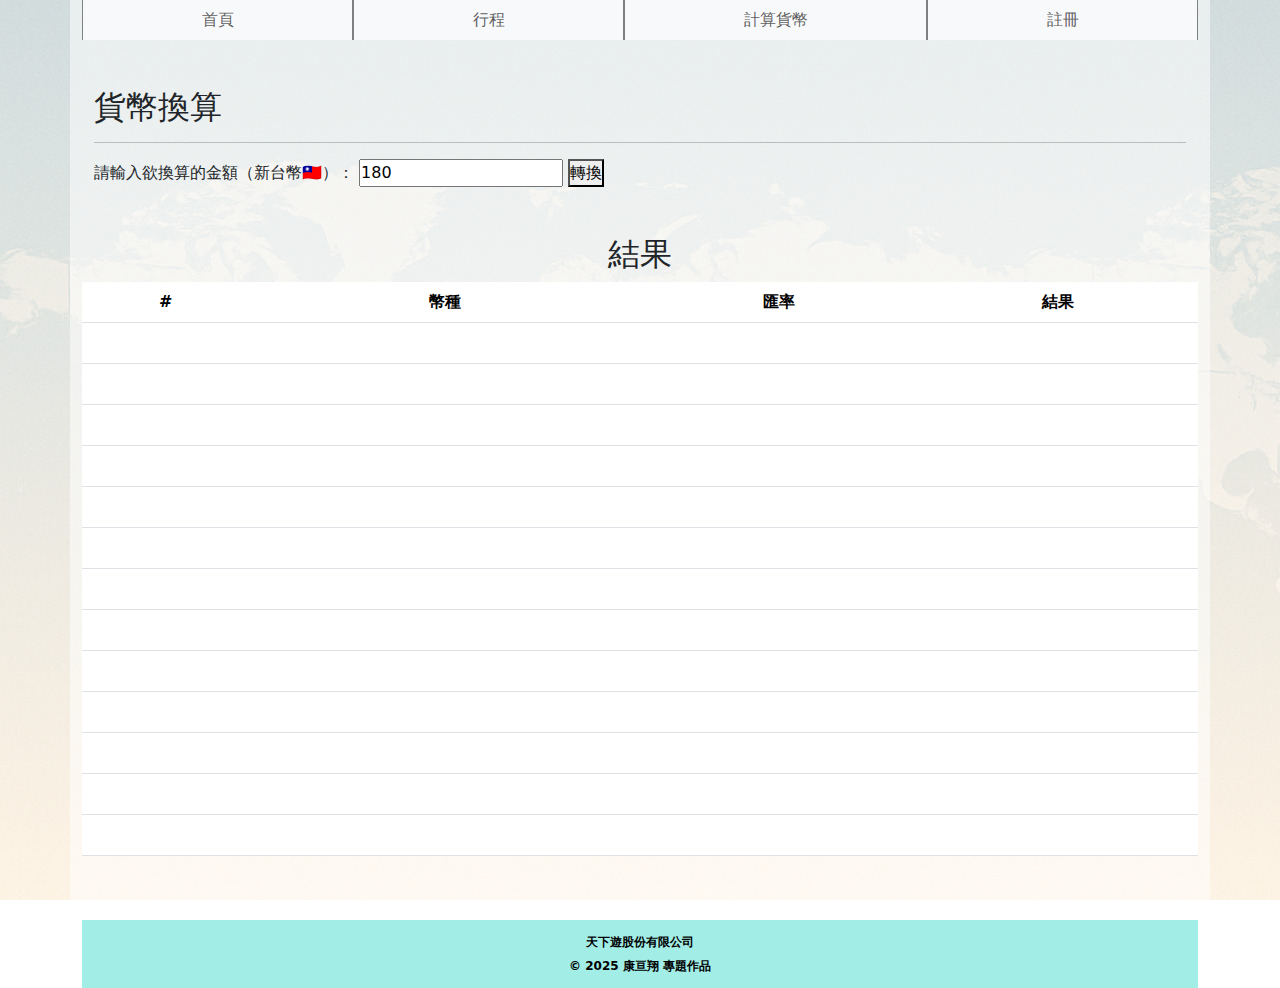
<file: moneyChange.html>
<!DOCTYPE html>
<html lang="en">

<head>
	<meta charset="UTF-8">
	<meta name="viewport" content="width=device-width, initial-scale=1.0">
	<title>Document</title>

	<link href="https://cdn.jsdelivr.net/npm/bootstrap@5.3.3/dist/css/bootstrap.min.css" rel="stylesheet">

	<link rel="stylesheet" href="./css/moneyChange.css">

	<style>
		.reSult {
			text-align: right;
			color: red !important;
			padding-right: 35px !important;
		}
	</style>
</head>

<body>
	<div class="main">
		<div class="container bg-back">


			<!-- 1. ▼導引列▼ -->
			<div class="nav">
				<div class="container">

					<div class="row">
						<nav class="navbar navbar-expand-sm bg-light navbar-light">
							<!-- d-flex w-100 設定區塊
								  flex-fill 自動分配 -->
							<ul class="navbar-nav d-flex w-100 text-center">
								<li class="nav-item flex-fill nav-hr">
									<a class="nav-link" href="./index.html">首頁</a>
								</li>
								<li class="nav-item flex-fill nav-hr">
									<a class="nav-link" href="./product.html">行程</a>
								</li>
								<li class="nav-item flex-fill nav-hr">
									<a class="nav-link" href="./moneyChange.html">計算貨幣</a>
								</li>
								<li class="nav-item flex-fill nav-hr">
									<a class="nav-link" href="./register.html">註冊</a>
								</li>
							</ul>
						</nav>
					</div>

				</div>
			</div>
			<!-- 1. ▲導引列▲ -->


			<!-- 2. ▼換算區▼ -->
			<div class="calc mt-5">
				<div class="container">

					<div class="row">
						<div class="col">
							<h2>貨幣換算</h2>
							<hr>
							<span>請輸入欲換算的金額（新台幣🇹🇼）：</span>
							<input type="text" id="inp_money" value="180">
							<!-- <button type="button" onclick="calc_money()">轉換</button> -->
							<button type="button" onclick="calc_money_Advanced()">轉換</button>
						</div>
					</div>
				</div>
			</div>
			<!-- 2. ▲換算區▲ -->


			<!-- 3 ▼結果區▼ -->
			<div class="centent mt-5 text-center">
				<h2 class="text-center">結果</h2>
				<div class="row">
					<div class="col-md-12">
						<table class="table">
							<thead>
								<tr>
									<th style="width: 15%;">#</th>
									<th style="width: 35%;">幣種</th>
									<th style="width: 25%;">匯率</th>
									<th style="width: 25%;">結果</th>
								</tr>
							</thead>
							<tbody>
								<tr>
									<td id="reFlag_01">&nbsp;</td>
									<td id="reCode_01">&nbsp;</td>
									<td id="reRate_01">&nbsp;</td>
									<td id="reSult_01" class="reSult">&nbsp;</td>
								</tr>
								<tr>
									<td id="reFlag_02">&nbsp;</td>
									<td id="reCode_02">&nbsp;</td>
									<td id="reRate_02">&nbsp;</td>
									<td id="reSult_02" class="reSult">&nbsp;</td>
								</tr>
								<tr>
									<td id="reFlag_03">&nbsp;</td>
									<td id="reCode_03">&nbsp;</td>
									<td id="reRate_03">&nbsp;</td>
									<td id="reSult_03" class="reSult">&nbsp;</td>
								</tr>
								<tr>
									<td id="reFlag_04">&nbsp;</td>
									<td id="reCode_04">&nbsp;</td>
									<td id="reRate_04">&nbsp;</td>
									<td id="reSult_04" class="reSult">&nbsp;</td>
								</tr>
								<tr>
									<td id="reFlag_05">&nbsp;</td>
									<td id="reCode_05">&nbsp;</td>
									<td id="reRate_05">&nbsp;</td>
									<td id="reSult_05" class="reSult">&nbsp;</td>
								</tr>
								<tr>
									<td id="reFlag_06">&nbsp;</td>
									<td id="reCode_06">&nbsp;</td>
									<td id="reRate_06">&nbsp;</td>
									<td id="reSult_06" class="reSult">&nbsp;</td>
								</tr>
								<tr>
									<td id="reFlag_07">&nbsp;</td>
									<td id="reCode_07">&nbsp;</td>
									<td id="reRate_07">&nbsp;</td>
									<td id="reSult_07" class="reSult">&nbsp;</td>
								</tr>
								<tr>
									<td id="reFlag_08">&nbsp;</td>
									<td id="reCode_08">&nbsp;</td>
									<td id="reRate_08">&nbsp;</td>
									<td id="reSult_08" class="reSult">&nbsp;</td>
								</tr>
								<tr>
									<td id="reFlag_09">&nbsp;</td>
									<td id="reCode_09">&nbsp;</td>
									<td id="reRate_09">&nbsp;</td>
									<td id="reSult_09" class="reSult">&nbsp;</td>
								</tr>
								<tr>
									<td id="reFlag_10">&nbsp;</td>
									<td id="reCode_10">&nbsp;</td>
									<td id="reRate_10">&nbsp;</td>
									<td id="reSult_10" class="reSult">&nbsp;</td>
								</tr>
								<tr>
									<td id="reFlag_11">&nbsp;</td>
									<td id="reCode_11">&nbsp;</td>
									<td id="reRate_11">&nbsp;</td>
									<td id="reSult_11" class="reSult">&nbsp;</td>
								</tr>
								<tr>
									<td id="reFlag_12">&nbsp;</td>
									<td id="reCode_12">&nbsp;</td>
									<td id="reRate_12">&nbsp;</td>
									<td id="reSult_12" class="reSult">&nbsp;</td>
								</tr>
								<tr>
									<td id="reFlag_13">&nbsp;</td>
									<td id="reCode_13">&nbsp;</td>
									<td id="reRate_13">&nbsp;</td>
									<td id="reSult_13" class="reSult">&nbsp;</td>
								</tr>
							</tbody>
						</table>
					</div>
				</div>
			</div>
			<!-- 3. ▲結果區▲ -->


			<!-- E. ▼頁尾資訊▼ -->
			<div class="footer mt-5">
				<div class="container">

					<!-- 4-1. 上方版權 -->
					<div class="row">
						<div class="col">
							天下遊股份有限公司
						</div>
					</div>

					<!-- 4-2. 下方資訊 -->
					<div class="row">
						<div class="col">
							© 2025 康亘翔 專題作品
						</div>
					</div>

				</div>
			</div>
			<!-- E. ▲頁尾資訊▲ -->


		</div>
	</div>


</body>
<script>

	// 進階方法 (根據 GPT 教法自寫一遍)
	function calc_money_Advanced() {
		// 請 GPT 生成的常用匯率表
		const currencyList = [
			{ flag: "國家代號", name: "國家名稱", code: "貨幣縮寫", fullName: "貨幣名稱", rate: "匯率" },
			{ flag: "🇺🇸", name: "美國", code: "USD", fullName: "美元", rate: 0.032 },
			{ flag: "🇯🇵", name: "日本", code: "JPY", fullName: "日圓", rate: 4.7 },
			{ flag: "🇰🇷", name: "韓國", code: "KRW", fullName: "韓圓", rate: 42 },
			{ flag: "🇨🇳", name: "中國", code: "CNY", fullName: "人民幣", rate: 0.23 },
			{ flag: "🇪🇺", name: "歐盟", code: "EUR", fullName: "歐元", rate: 0.029 },
			{ flag: "🇭🇰", name: "香港", code: "HKD", fullName: "港幣", rate: 0.25 },
			{ flag: "🇬🇧", name: "英國", code: "GBP", fullName: "英鎊", rate: 0.026 },
			{ flag: "🇦🇺", name: "澳洲", code: "AUD", fullName: "澳幣", rate: 0.048 },
			{ flag: "🇨🇦", name: "加拿大", code: "CAD", fullName: "加幣", rate: 0.044 },
			{ flag: "🇸🇬", name: "新加坡", code: "SGD", fullName: "新幣", rate: 0.043 },
			{ flag: "🇹🇭", name: "泰國", code: "THB", fullName: "泰銖", rate: 1.15 },
			{ flag: "🇲🇾", name: "馬來西亞", code: "MYR", fullName: "馬幣", rate: 0.15 },
			{ flag: "🇮🇩", name: "印尼", code: "IDR", fullName: "印尼盾", rate: 505 }
		];

		const inp_money = parseFloat(document.getElementById("inp_money").value);

		for (let n = 1; n < currencyList.length; n++) {

			const my = currencyList[n];

			// toString 忘記加 ()
			const index = n.toString().padStart(2, "0");

			const reSult = inp_money * my.rate;
			document.getElementById(`reFlag_${index}`).innerText = my.flag;
			document.getElementById(`reCode_${index}`).innerText = `${my.fullName}（${my.code}）`;
			document.getElementById(`reRate_${index}`).innerText = my.rate;
			// 忘記把 my. 去掉
			document.getElementById(`reSult_${index}`).innerText = reSult.toFixed(2);
		}



	}

	// GPT 改良 (自加備註並理解)
	function calc_money_GPT() {
		// 請 GPT 生成的常用匯率表
		const currencyList = [
			{ flag: "國家代號", name: "國家名稱", code: "貨幣縮寫", fullName: "貨幣名稱", rate: "匯率" },
			{ flag: "🇺🇸", name: "美國", code: "USD", fullName: "美元", rate: 0.032 },
			{ flag: "🇯🇵", name: "日本", code: "JPY", fullName: "日圓", rate: 4.7 },
			{ flag: "🇰🇷", name: "韓國", code: "KRW", fullName: "韓圓", rate: 42 },
			{ flag: "🇨🇳", name: "中國", code: "CNY", fullName: "人民幣", rate: 0.23 },
			{ flag: "🇪🇺", name: "歐盟", code: "EUR", fullName: "歐元", rate: 0.029 },
			{ flag: "🇭🇰", name: "香港", code: "HKD", fullName: "港幣", rate: 0.25 },
			{ flag: "🇬🇧", name: "英國", code: "GBP", fullName: "英鎊", rate: 0.026 },
			{ flag: "🇦🇺", name: "澳洲", code: "AUD", fullName: "澳幣", rate: 0.048 },
			{ flag: "🇨🇦", name: "加拿大", code: "CAD", fullName: "加幣", rate: 0.044 },
			{ flag: "🇸🇬", name: "新加坡", code: "SGD", fullName: "新幣", rate: 0.043 },
			{ flag: "🇹🇭", name: "泰國", code: "THB", fullName: "泰銖", rate: 1.15 },
			{ flag: "🇲🇾", name: "馬來西亞", code: "MYR", fullName: "馬幣", rate: 0.15 },
			{ flag: "🇮🇩", name: "印尼", code: "IDR", fullName: "印尼盾", rate: 505 }
		];

		let inp_money = parseFloat(document.getElementById("inp_money").value);


		// 從第1筆開始（跳過表頭那筆）
		for (let i = 1; i < currencyList.length; i++) {	// 基礎迴圈寫法
			const item = currencyList[i];	// 簡化寫法,不然程式會沒意義的過長


			// ▼ 只使用一次，不存到 ObjectList 內部
			const reSult = inp_money * item.rate;
			// ▼ 保存在資料裡、日後要重複用
			// item.reSult = inp_money * item.rate;


			// 製作 HTML ID 字串
			// padStart(2, '0') -> 沒到 "2" 位數的補 "0"
			let idSuffix = i.toString().padStart(2, '0'); // 01, 02, 03...

			// 用 `` 反引號啟動模板字串（Template Literal）
			document.getElementById(`reFlag_${idSuffix}`).innerText = item.flag;
			// 在最後用 `` 可以不用太長的 + + + 更為精簡，也見到模板字串的另一種用法
			document.getElementById(`reCode_${idSuffix}`).innerText = `${item.fullName}（${item.code}）`;
			document.getElementById(`reRate_${idSuffix}`).innerText = item.rate;
			document.getElementById(`reSult_${idSuffix}`).innerText = reSult.toFixed(2);
		}
	}


	// 土方法(全部列出)
	function calc_money() {
		// 請 GPT 生成的常用匯率表
		const currencyList = [
			{ flag: "國家代號", name: "國家名稱", code: "貨幣縮寫", fullName: "貨幣名稱", rate: "匯率" },
			{ flag: "🇺🇸", name: "美國", code: "USD", fullName: "美元", rate: 0.032 },
			{ flag: "🇯🇵", name: "日本", code: "JPY", fullName: "日圓", rate: 4.7 },
			{ flag: "🇰🇷", name: "韓國", code: "KRW", fullName: "韓圓", rate: 42 },
			{ flag: "🇨🇳", name: "中國", code: "CNY", fullName: "人民幣", rate: 0.23 },
			{ flag: "🇪🇺", name: "歐盟", code: "EUR", fullName: "歐元", rate: 0.029 },
			{ flag: "🇭🇰", name: "香港", code: "HKD", fullName: "港幣", rate: 0.25 },
			{ flag: "🇬🇧", name: "英國", code: "GBP", fullName: "英鎊", rate: 0.026 },
			{ flag: "🇦🇺", name: "澳洲", code: "AUD", fullName: "澳幣", rate: 0.048 },
			{ flag: "🇨🇦", name: "加拿大", code: "CAD", fullName: "加幣", rate: 0.044 },
			{ flag: "🇸🇬", name: "新加坡", code: "SGD", fullName: "新幣", rate: 0.043 },
			{ flag: "🇹🇭", name: "泰國", code: "THB", fullName: "泰銖", rate: 1.15 },
			{ flag: "🇲🇾", name: "馬來西亞", code: "MYR", fullName: "馬幣", rate: 0.15 },
			{ flag: "🇮🇩", name: "印尼", code: "IDR", fullName: "印尼盾", rate: 505 }
		];

		let inp_money = parseFloat(document.getElementById("inp_money").value);

		currencyList[1].reSult = inp_money * currencyList[1].rate;
		document.getElementById("reFlag_01").innerText = currencyList[1].flag;
		document.getElementById("reCode_01").innerText = currencyList[1].fullName + "（" + currencyList[1].code + "）";
		document.getElementById("reRate_01").innerText = currencyList[1].rate;
		document.getElementById("reSult_01").innerText = currencyList[1].reSult.toFixed(2);

		currencyList[2].reSult = inp_money * currencyList[2].rate;
		document.getElementById("reFlag_02").innerText = currencyList[2].flag;
		document.getElementById("reCode_02").innerText = currencyList[2].fullName + "（" + currencyList[2].code + "）";
		document.getElementById("reRate_02").innerText = currencyList[2].rate;
		document.getElementById("reSult_02").innerText = currencyList[2].reSult.toFixed(2);

		currencyList[3].reSult = inp_money * currencyList[3].rate;
		document.getElementById("reFlag_03").innerText = currencyList[3].flag;
		document.getElementById("reCode_03").innerText = currencyList[3].fullName + "（" + currencyList[3].code + "）";
		document.getElementById("reRate_03").innerText = currencyList[3].rate;
		document.getElementById("reSult_03").innerText = currencyList[3].reSult.toFixed(2);

		currencyList[4].reSult = inp_money * currencyList[4].rate;
		document.getElementById("reFlag_04").innerText = currencyList[4].flag;
		document.getElementById("reCode_04").innerText = currencyList[4].fullName + "（" + currencyList[4].code + "）";
		document.getElementById("reRate_04").innerText = currencyList[4].rate;
		document.getElementById("reSult_04").innerText = currencyList[4].reSult.toFixed(2);

		currencyList[5].reSult = inp_money * currencyList[5].rate;
		document.getElementById("reFlag_05").innerText = currencyList[5].flag;
		document.getElementById("reCode_05").innerText = currencyList[5].fullName + "（" + currencyList[5].code + "）";
		document.getElementById("reRate_05").innerText = currencyList[5].rate;
		document.getElementById("reSult_05").innerText = currencyList[5].reSult.toFixed(2);

		currencyList[6].reSult = inp_money * currencyList[6].rate;
		document.getElementById("reFlag_06").innerText = currencyList[6].flag;
		document.getElementById("reCode_06").innerText = currencyList[6].fullName + "（" + currencyList[6].code + "）";
		document.getElementById("reRate_06").innerText = currencyList[6].rate;
		document.getElementById("reSult_06").innerText = currencyList[6].reSult.toFixed(2);

		currencyList[7].reSult = inp_money * currencyList[7].rate;
		document.getElementById("reFlag_07").innerText = currencyList[7].flag;
		document.getElementById("reCode_07").innerText = currencyList[7].fullName + "（" + currencyList[7].code + "）";
		document.getElementById("reRate_07").innerText = currencyList[7].rate;
		document.getElementById("reSult_07").innerText = currencyList[7].reSult.toFixed(2);

		currencyList[8].reSult = inp_money * currencyList[8].rate;
		document.getElementById("reFlag_08").innerText = currencyList[8].flag;
		document.getElementById("reCode_08").innerText = currencyList[8].fullName + "（" + currencyList[8].code + "）";
		document.getElementById("reRate_08").innerText = currencyList[8].rate;
		document.getElementById("reSult_08").innerText = currencyList[8].reSult.toFixed(2);

		currencyList[9].reSult = inp_money * currencyList[9].rate;
		document.getElementById("reFlag_09").innerText = currencyList[9].flag;
		document.getElementById("reCode_09").innerText = currencyList[9].fullName + "（" + currencyList[9].code + "）";
		document.getElementById("reRate_09").innerText = currencyList[9].rate;
		document.getElementById("reSult_09").innerText = currencyList[9].reSult.toFixed(2);

		currencyList[10].reSult = inp_money * currencyList[10].rate;
		document.getElementById("reFlag_10").innerText = currencyList[10].flag;
		document.getElementById("reCode_10").innerText = currencyList[10].fullName + "（" + currencyList[10].code + "）";
		document.getElementById("reRate_10").innerText = currencyList[10].rate;
		document.getElementById("reSult_10").innerText = currencyList[10].reSult.toFixed(2);

		currencyList[11].reSult = inp_money * currencyList[11].rate;
		document.getElementById("reFlag_11").innerText = currencyList[11].flag;
		document.getElementById("reCode_11").innerText = currencyList[11].fullName + "（" + currencyList[11].code + "）";
		document.getElementById("reRate_11").innerText = currencyList[11].rate;
		document.getElementById("reSult_11").innerText = currencyList[11].reSult.toFixed(2);

		currencyList[12].reSult = inp_money * currencyList[12].rate;
		document.getElementById("reFlag_12").innerText = currencyList[12].flag;
		document.getElementById("reCode_12").innerText = currencyList[12].fullName + "（" + currencyList[12].code + "）";
		document.getElementById("reRate_12").innerText = currencyList[12].rate;
		document.getElementById("reSult_12").innerText = currencyList[12].reSult.toFixed(2);

		currencyList[13].reSult = inp_money * currencyList[13].rate;
		document.getElementById("reFlag_13").innerText = currencyList[13].flag;
		document.getElementById("reCode_13").innerText = currencyList[13].fullName + "（" + currencyList[13].code + "）";
		document.getElementById("reRate_13").innerText = currencyList[13].rate;
		document.getElementById("reSult_13").innerText = currencyList[13].reSult.toFixed(2);

	}

</script>

</html>
</file>
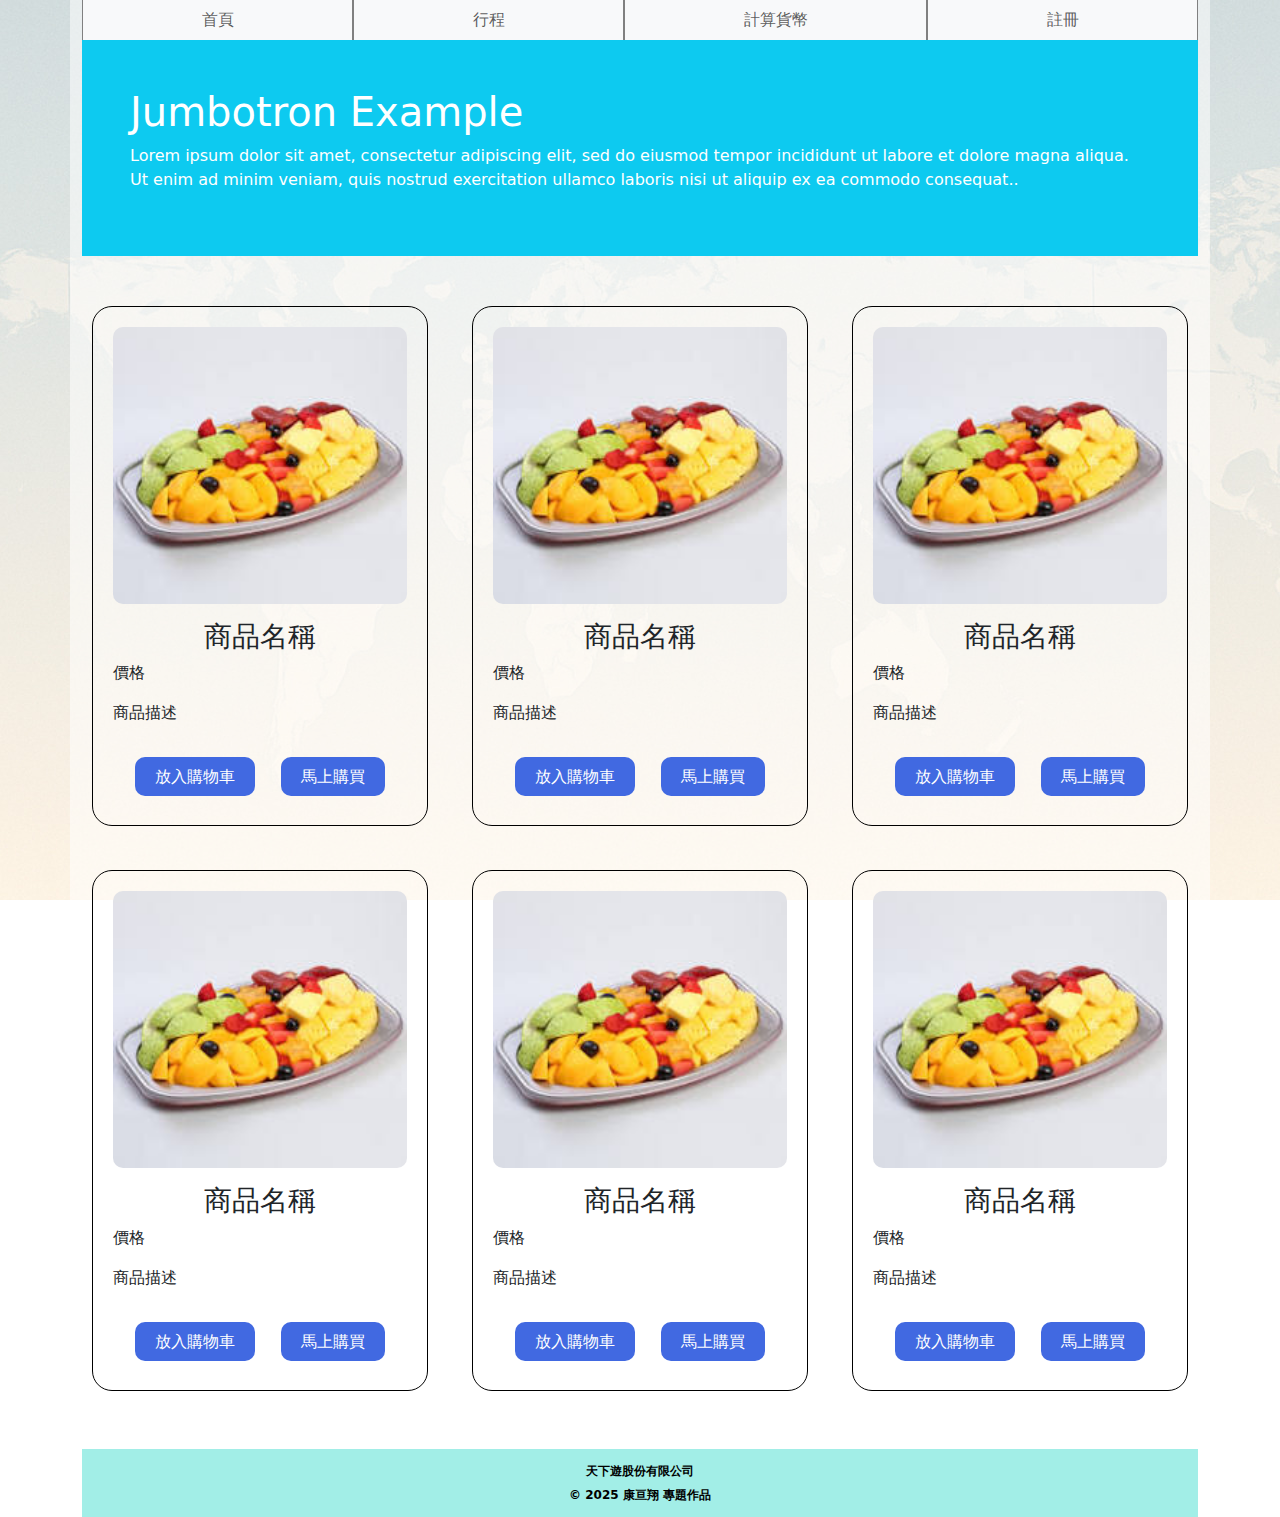
<file: product.html>
<!-- 修改自 _WEB
	 0418_Bootstrap5
	 > 01_Bootstrap 5 網站介紹
 	   > 38_隨堂練習_商品頁面.html
-->

<!DOCTYPE html>
<html lang="en">

<head>
	<meta charset="UTF-8">
	<meta name="viewport" content="width=device-width, initial-scale=1.0">
	<title>商品頁面</title>

	<link href="https://cdn.jsdelivr.net/npm/bootstrap@5.3.3/dist/css/bootstrap.min.css" rel="stylesheet">
	<script src="https://cdn.jsdelivr.net/npm/bootstrap@5.3.3/dist/js/bootstrap.bundle.min.js"></script>

	<link rel="stylesheet" href="./css/product.css">

	<style>

	</style>
</head>

<body>
	<div class="main">
		<div class="container bg-back">

			<!-- 1. ▼導引列▼ -->
			<div class="nav">
				<div class="container">

					<div class="row">
						<nav class="navbar navbar-expand-sm bg-light navbar-light">
							<!-- d-flex w-100 設定區塊
								  flex-fill 自動分配 -->
							<ul class="navbar-nav d-flex w-100 text-center">
								<li class="nav-item flex-fill nav-hr">
									<a class="nav-link" href="./index.html">首頁</a>
								</li>
								<li class="nav-item flex-fill nav-hr">
									<a class="nav-link" href="./product.html">行程</a>
								</li>
								<li class="nav-item flex-fill nav-hr">
									<a class="nav-link" href="./moneyChange.html">計算貨幣</a>
								</li>
								<li class="nav-item flex-fill nav-hr">
									<a class="nav-link" href="./register.html">註冊</a>
								</li>
							</ul>
						</nav>
					</div>

				</div>
			</div>
			<!-- 1. ▲導引列▲ -->


			<!-- 2. 歡迎標題 -->
			<div class="title">
				<div class="p-5 bg-info text-white">
					<h1>Jumbotron Example</h1>
					<p>Lorem ipsum dolor sit amet, consectetur adipiscing elit, sed do eiusmod tempor incididunt ut
						labore
						et
						dolore magna aliqua. Ut enim ad minim veniam, quis nostrud exercitation ullamco laboris nisi ut
						aliquip
						ex ea commodo consequat..</p>
				</div>
			</div>
			<!-- 2. /歡迎標題 -->


			<!-- 3. 商品區域 -->
			<div class="content">

				<!-- 3-1. 第一列 -->
				<div class="row">
					<!-- 3-1-1. 左欄 -->
					<div class="col">
						<div class="cargo">
							<p class="p-center">
								<img src="[data-uri]"
									alt="商品圖片1">
							</p>
							<h3 class="p-center">商品名稱</h3>
							<p>價格</p>
							<p>商品描述</p>
							<br>
							<p class="p-center">
								<a href="">放入購物車</a>
								<a href="">馬上購買</a>
							</p>
						</div>
					</div>
					<!-- 3-1-2. 中欄 -->
					<div class="col">
						<div class="cargo">
							<p class="p-center">
								<img src="[data-uri]"
									alt="商品圖片1">
							</p>
							<h3 class="p-center">商品名稱</h3>
							<p>價格</p>
							<p>商品描述</p>
							<br>
							<p class="p-center">
								<a href="">放入購物車</a>
								<a href="">馬上購買</a>
							</p>
						</div>
					</div>
					<!-- 3-1-3. 右欄 -->
					<div class="col">
						<div class="cargo">
							<p class="p-center">
								<img src="[data-uri]"
									alt="商品圖片2">
							</p>
							<h3 class="p-center">商品名稱</h3>
							<p>價格</p>
							<p>商品描述</p>
							<br>
							<p class="p-center">
								<a href="">放入購物車</a>
								<a href="">馬上購買</a>
							</p>
						</div>
					</div>
				</div>
				<br>

				<!-- 3-2. 第二列 -->
				<div class="row">
					<!-- 3-2-1. 左欄 -->
					<div class="col">
						<div class="cargo">
							<p class="p-center">
								<img src="[data-uri]"
									alt="商品圖片1">
							</p>
							<h3 class="p-center">商品名稱</h3>
							<p>價格</p>
							<p>商品描述</p>
							<br>
							<p class="p-center">
								<a href="">放入購物車</a>
								<a href="">馬上購買</a>
							</p>
						</div>
					</div>
					<!-- 3-2-2. 中欄 -->
					<div class="col">
						<div class="cargo">
							<p class="p-center">
								<img src="[data-uri]"
									alt="商品圖片1">
							</p>
							<h3 class="p-center">商品名稱</h3>
							<p>價格</p>
							<p>商品描述</p>
							<br>
							<p class="p-center">
								<a href="">放入購物車</a>
								<a href="">馬上購買</a>
							</p>
						</div>
					</div>
					<!-- 3-2-3. 右欄 -->
					<div class="col">
						<div class="cargo">
							<p class="p-center">
								<img src="[data-uri]"
									alt="商品圖片2">
							</p>
							<h3 class="p-center">商品名稱</h3>
							<p>價格</p>
							<p>商品描述</p>
							<br>
							<p class="p-center">
								<a href="">放入購物車</a>
								<a href="">馬上購買</a>
							</p>
						</div>
					</div>
				</div>

			</div>
			<!-- 3. /商品區域 -->


			<!-- E. ▼頁尾資訊▼ -->
			<div class="footer mt-5">
				<div class="container">

					<!-- 4-1. 上方版權 -->
					<div class="row">
						<div class="col">
							天下遊股份有限公司
						</div>
					</div>

					<!-- 4-2. 下方資訊 -->
					<div class="row">
						<div class="col">
							© 2025 康亘翔 專題作品
						</div>
					</div>

				</div>
			</div>
			<!-- E. ▲頁尾資訊▲ -->
		</div>
	</div>
</body>

</html>
</file>
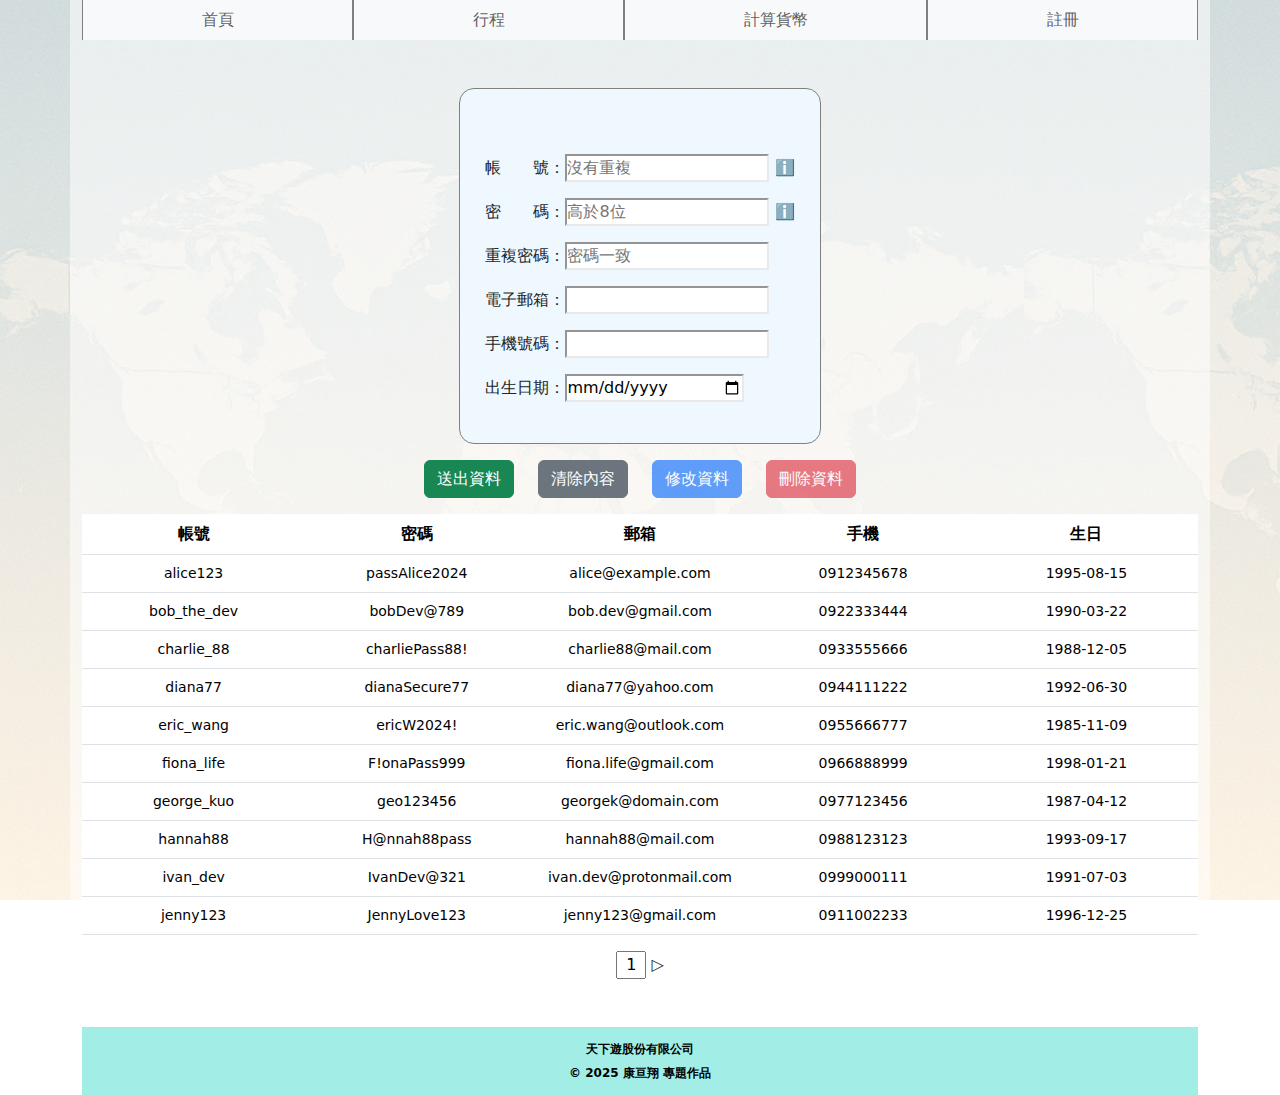
<file: register.html>
<!DOCTYPE html>
<html lang="en">

<head>
	<meta charset="UTF-8">
	<meta name="viewport" content="width=device-width, initial-scale=1.0">
	<title>Document</title>

	<link href="https://cdn.jsdelivr.net/npm/bootstrap@5.3.3/dist/css/bootstrap.min.css" rel="stylesheet">
	<script src="https://ajax.googleapis.com/ajax/libs/jquery/3.7.1/jquery.min.js"></script>

	<link rel="stylesheet" href="./css/register.css">
	<script src="./js/register.js"></script>

	<style>
		.result {
			text-align: right;
			color: red !important;
			padding-right: 35px !important;
		}
	</style>

	<script>


	</script>
</head>

<body>
	<div class="main">
		<div class="container bg-back">


			<!-- 1. ▼導引列▼ -->
			<div class="nav">
				<div class="container">

					<div class="row">
						<nav class="navbar navbar-expand-sm bg-light navbar-light">
							<!-- d-flex w-100 設定區塊
								  flex-fill 自動分配 -->
							<ul class="navbar-nav d-flex w-100 text-center">
								<li class="nav-item flex-fill nav-hr">
									<a class="nav-link" href="./index.html">首頁</a>
								</li>
								<li class="nav-item flex-fill nav-hr">
									<a class="nav-link" href="./product.html">行程</a>
								</li>
								<li class="nav-item flex-fill nav-hr">
									<a class="nav-link" href="./moneyChange.html">計算貨幣</a>
								</li>
								<li class="nav-item flex-fill nav-hr">
									<a class="nav-link" href="./register.html">註冊</a>
								</li>
							</ul>
						</nav>
					</div>

				</div>
			</div>
			<!-- 1. ▲導引列▲ -->


			<!-- 2. ▼表單區▼ -->
			<div class="calc mt-5">
				<div class="container">

					<div class="row">
						<!-- justify-content-center -> flex水平置中 -->
						<div class="col d-flex justify-content-center">
							<div class="box_register">
								<!-- type可以選擇類型 -->
								<p id="userindex" style="padding-bottom: 24px;"></p>
								<p>
									帳　　號：<input type="text" id="inp_username" onchange="change_username()"
										placeholder="沒有重複">
									<span id="pass_username" title="規則">ℹ️</span>
								</p>

								<p>
									密　　碼：<input type="password" id="inp_password" onchange="change_password()"
										placeholder="高於8位">
									<span id="pass_password" title="大於8位">ℹ️</span>
								</p>
								<p>
									重複密碼：<input type="password" id="inp_passwordAgain" onchange="change_passwordAgain()"
										placeholder="密碼一致">
									<span id="pass_passwordAgain"></span>
								</p>
								<p>
									電子郵箱：<input type="email" id="inp_email" onchange="change_email()">
									<span id="pass_email">　</span>
								</p>
								<p>
									手機號碼：<input type="text" id="inp_phone" onchange="change_phone()">
									<span id="pass_phone">　</span>
								</p>
								<p>
									出生日期：<input type="date" id="inp_birth" onchange="change_birth()"
										style="width: 179px;">
									<span id="pass_birth">　</span>
								</p>




							</div>
						</div>
					</div>
				</div>
			</div>
			<!-- 2. ▲表單區▲ -->


			<!-- 3 ▼結果區▼ -->
			<div class="centent mt-3 text-center">
				<!-- 按鈕 -->
				<div class="row justify-content-center mb-3">
					<div class="col-auto">
						<button type="button" class="btn btn-success" id="bt_submit" onclick="bt_submit()">送出資料</button>
					</div>
					<div class="col-auto">
						<button type="button" class="btn btn-secondary" id="bt_remove"
							onclick="bt_remove()">清除內容</button>
					</div>
					<div class="col-auto">
						<button type="button" class="btn btn-primary" id="bt_update" onclick="bt_update()">修改資料</button>
					</div>
					<div class="col-auto">
						<button type="button" class="btn btn-danger" id="bt_delete" onclick="bt_delete()">刪除資料</button>
					</div>
				</div>
				<div class="row">
					<div class="col-md-12">
						<table class="table table-hover" id="tb_userdata">
							<thead>
								<tr>
									<th style="width: 20%;">帳號</th>
									<th style="width: 20%;">密碼</th>
									<th style="width: 20%;">郵箱</th>
									<th style="width: 20%;">手機</th>
									<th style="width: 20%;">生日</th>
								</tr>
							</thead>
							<tbody>

							</tbody>
						</table>
						<div class="page">
							<a id="pageprev">◁</a>
							<input type="text" style="width: 30px;">
							<a id="pagenext">▷</a>
						</div>
					</div>
				</div>
			</div>

			<!-- 3. ▲結果區▲ -->


			<!-- E. ▼頁尾資訊▼ -->
			<div class="footer mt-5">
				<div class="container">

					<!-- 4-1. 上方版權 -->
					<div class="row">
						<div class="col">
							天下遊股份有限公司
						</div>
					</div>

					<!-- 4-2. 下方資訊 -->
					<div class="row">
						<div class="col">
							© 2025 康亘翔 專題作品
						</div>
					</div>

				</div>
			</div>
			<!-- E. ▲頁尾資訊▲ -->


		</div>
	</div>


</body>


<!-- 純手打，醜為問 GPT 除錯 -->
<script>






</script>

</html>
</file>
<file: css/moneyChange.css>
/* ▼通用區▼ */
* {
	padding: 0;
	margin: 0;
}

body {
	background-image: url("../images/background.jpg");
	background-attachment: fixed;
}

.main {

	.bg-back {
		background-color: rgba(255, 255, 255, 0.5);
	}
}

.nav {

	.navbar {
		padding: 0 !important;
	}

	.nav-hr {
		border-left: 1px solid gray;
		border-right: 1px solid gray;
	}
}

/* navAnime */
.nav {

	li {
		transition: all .3s;

		&:hover {
			background-color: yellowgreen;
		}

		&:hover a {
			font-weight: bold;
			color: white;
		}
	}
}

.footer {

	.container {
		background-color: rgb(162, 238, 231) !important;
		margin-top: 40px;
		padding: 10px 0;
	}

	.row {

		text-align: center;
		line-height: 2;
		color: black;
		font-size: 12px;
		font-weight: bold;
	}
}

/* ▲通用區▲ */




.reSult {
	text-align: right;
	color: red !important;
	padding-right: 35px !important;
}
</file>
<file: css/product.css>
/* ▼通用區▼ */
* {
	padding: 0;
	margin: 0;
}

body {
	background-image: url("../images/background.jpg");
	background-attachment: fixed;
}

.main {

	.bg-back {
		background-color: rgba(255, 255, 255, 0.5);
	}
}

.nav {

	.navbar {
		padding: 0 !important;
	}

	.nav-hr {
		border-left: 1px solid gray;
		border-right: 1px solid gray;
	}
}

/* navAnime */
.nav {

	li {
		transition: all .3s;

		&:hover {
			background-color: yellowgreen;
		}

		&:hover a {
			font-weight: bold;
			color: white;
		}
	}
}

.footer {

	.container {
		background-color: rgb(162, 238, 231) !important;
		margin-top: 40px;
		padding: 10px 0;
	}

	.row {

		text-align: center;
		line-height: 2;
		color: black;
		font-size: 12px;
		font-weight: bold;
	}
}

/* ▲通用區▲ */



.content {
	margin: 40px 0;
}


/* 商品區 */
.cargo {
	padding: 20px;
	border: 1px solid black;
	border-radius: 20px;
	margin: 10px;

	a {
		text-decoration: none;
		color: white;
		background-color: royalblue;
		padding: 10px 20px;
		margin: 0 10px;
		border-radius: 10px;
	}

	img {
		width: 100%;
		border-radius: 10px;
		/* height: 200px; */
	}

	.p-center {
		text-align: center;
	}
}
</file>
<file: css/register.css>
/* ▼通用區▼ */
* {
	padding: 0;
	margin: 0;
}

body {
	background-image: url("../images/background.jpg");
	background-attachment: fixed;
}

.main {

	.bg-back {
		background-color: rgba(255, 255, 255, 0.5);
	}
}

.nav {

	.navbar {
		padding: 0 !important;
	}

	.nav-hr {
		border-left: 1px solid gray;
		border-right: 1px solid gray;
	}
}

/* navAnime */
.nav {

	li {
		transition: all .3s;

		&:hover {
			background-color: yellowgreen;
		}

		&:hover a {
			font-weight: bold;
			color: white;
		}
	}
}

.footer {

	.container {
		background-color: rgb(162, 238, 231) !important;
		margin-top: 40px;
		padding: 10px 0;
	}

	.row {

		text-align: center;
		line-height: 2;
		color: black;
		font-size: 12px;
		font-weight: bold;
	}
}

/* ▲通用區▲ */




/* 自訂區 */
.box_register {
	background-color: aliceblue;
	padding: 25px;
	border: 1px solid gray;
	border-radius: 15px;

	input {
		border-color: rgb(233, 233, 233);
	}
}

.check {
	text-decoration: none;
	background-color: azure;
	padding: 5px;
	/* border: 0px solid black; */
	border-radius: 10px;
}


/* 註冊表單區 */
.box_register{

	#userindex{
		color: gray;
	}
}



/* 結果區 */
.centent {

	#tb_userdata {
		tbody {
			font-size: 14px;
		}
	}

	

	.page {
		input {
			text-align: center;
		}
	}

}
</file>
